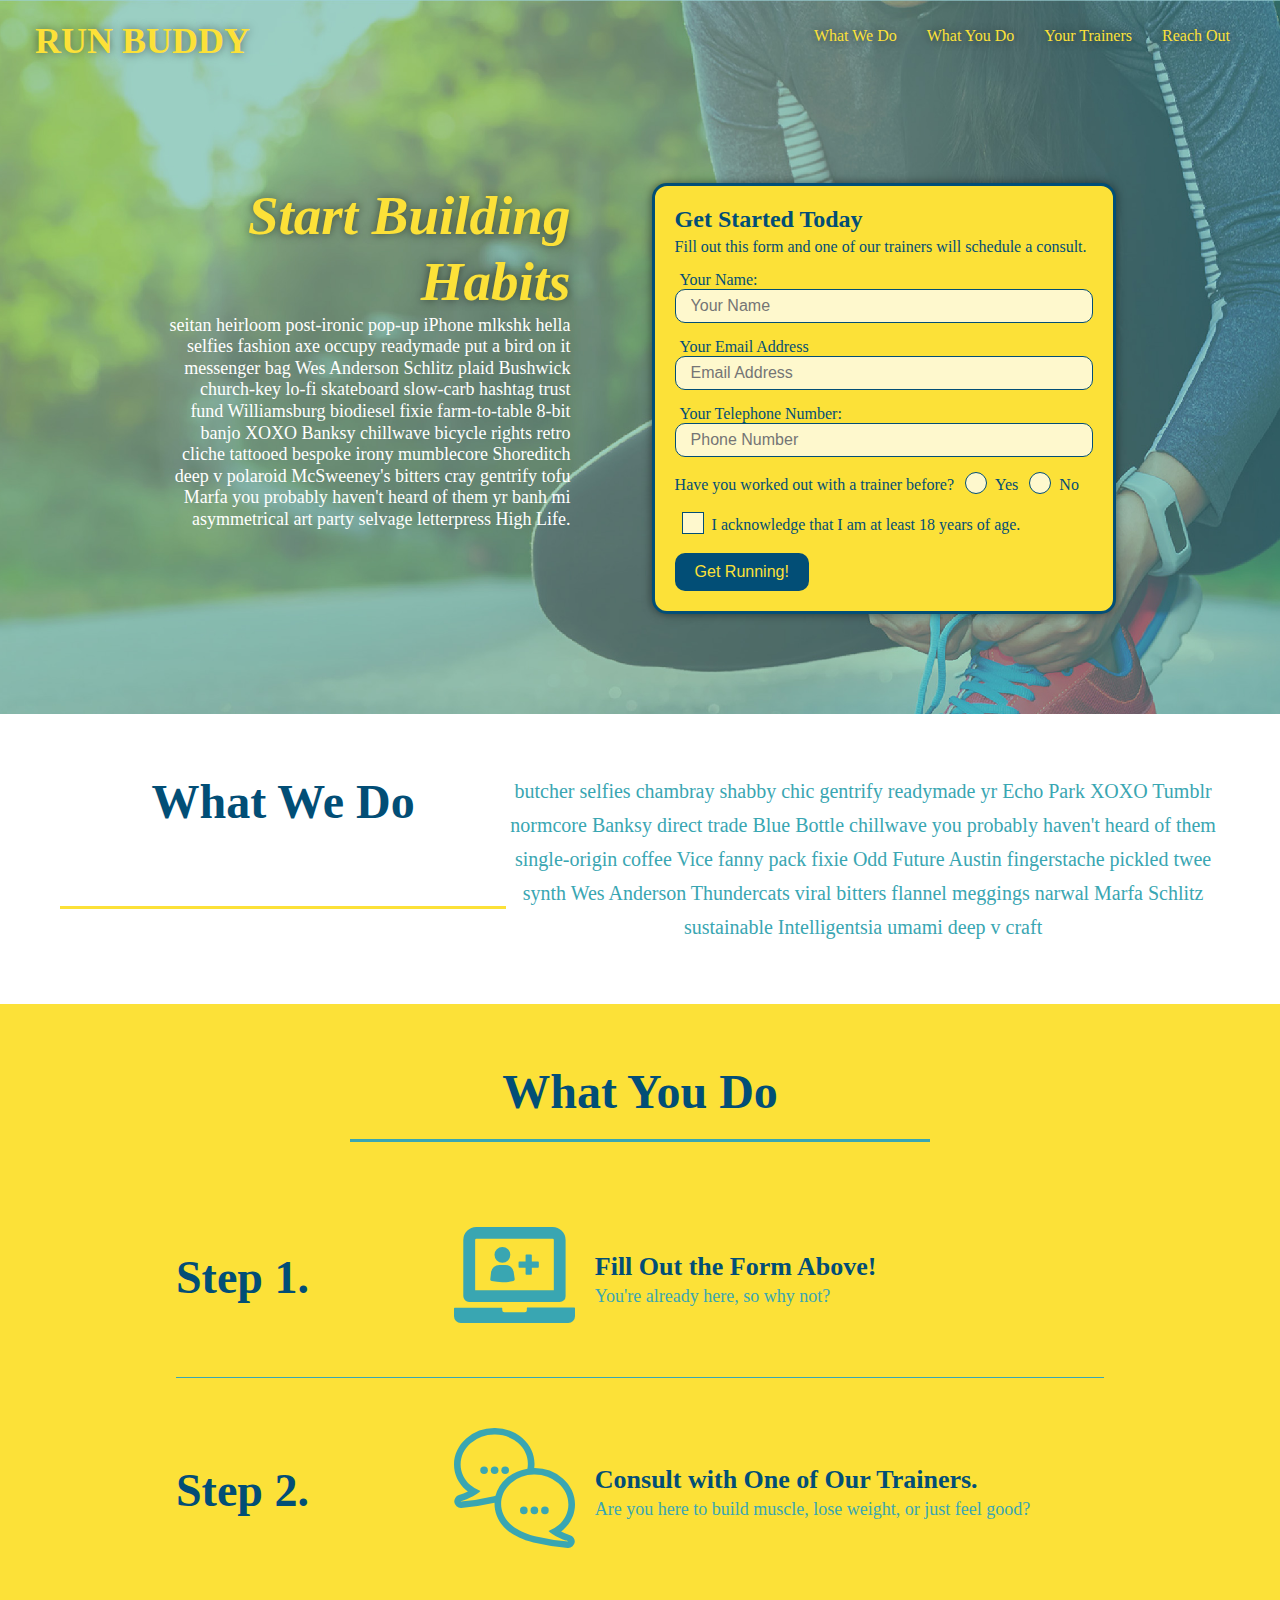
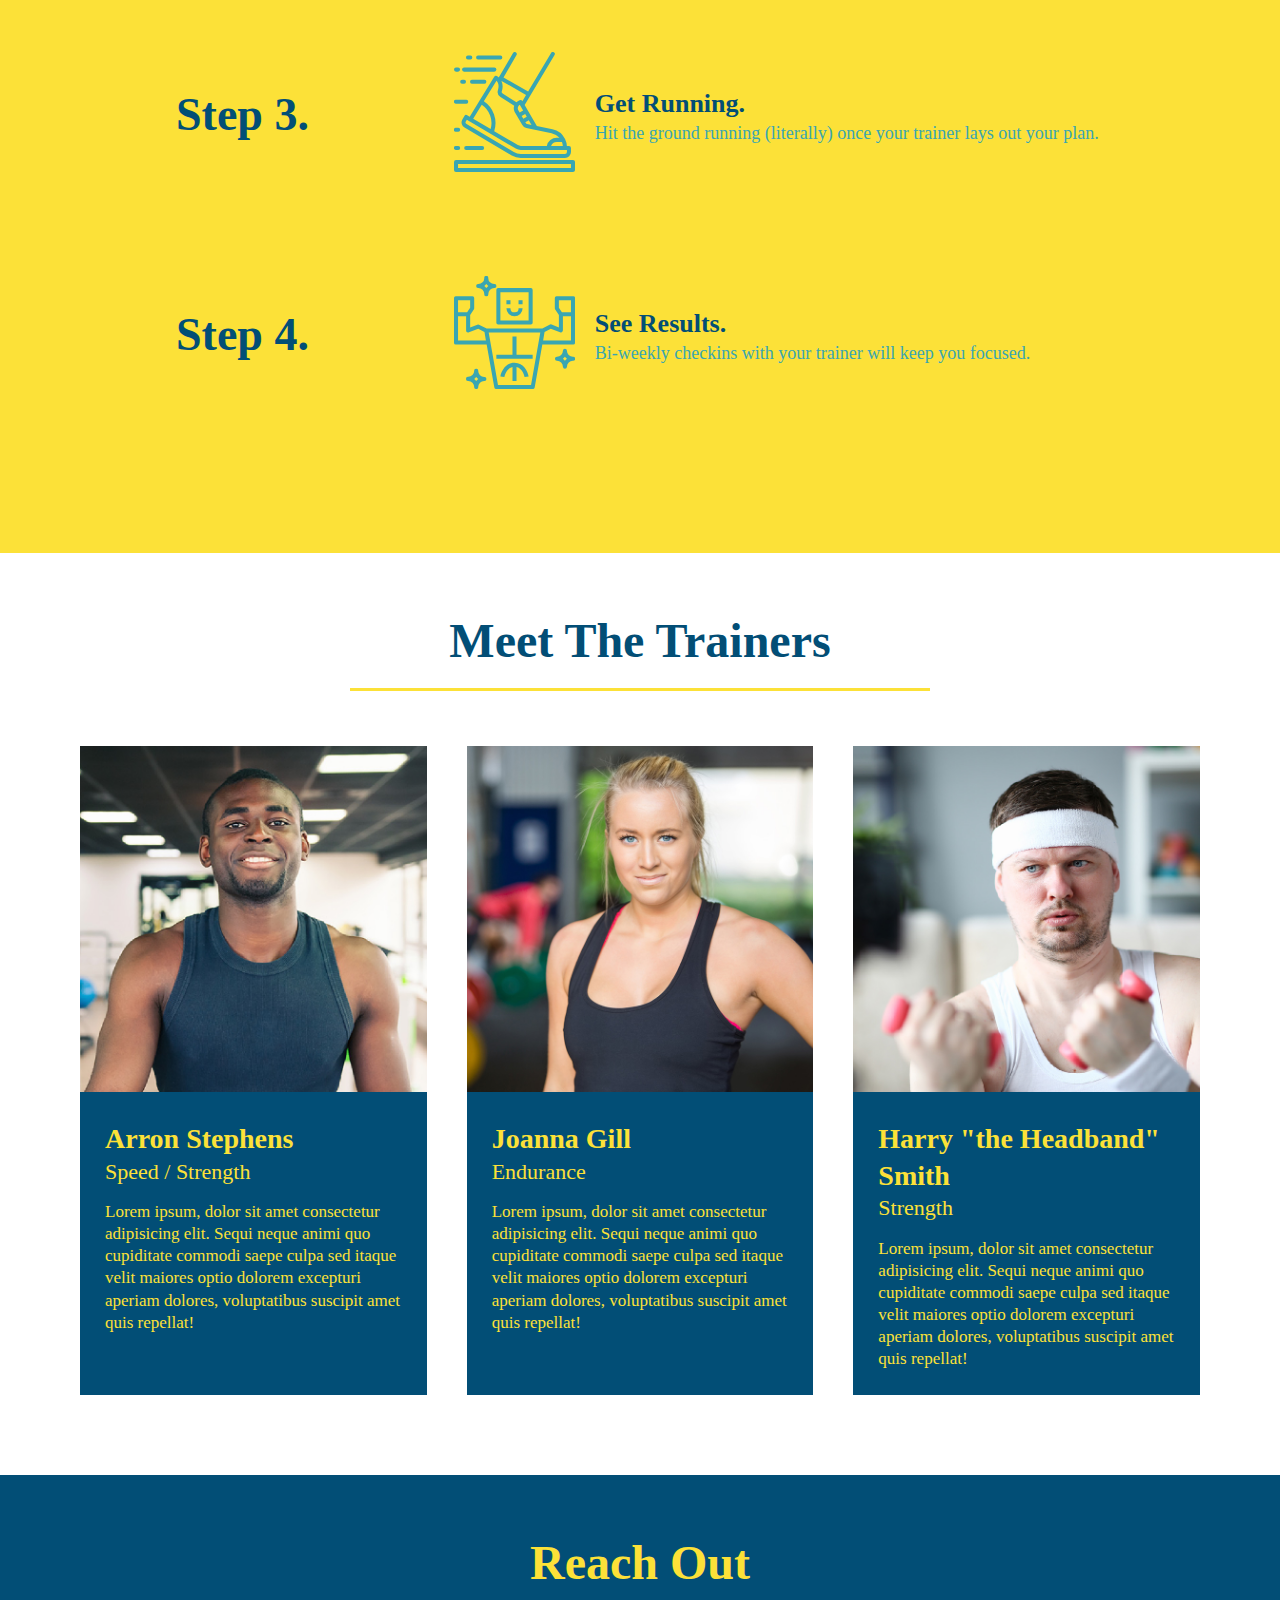
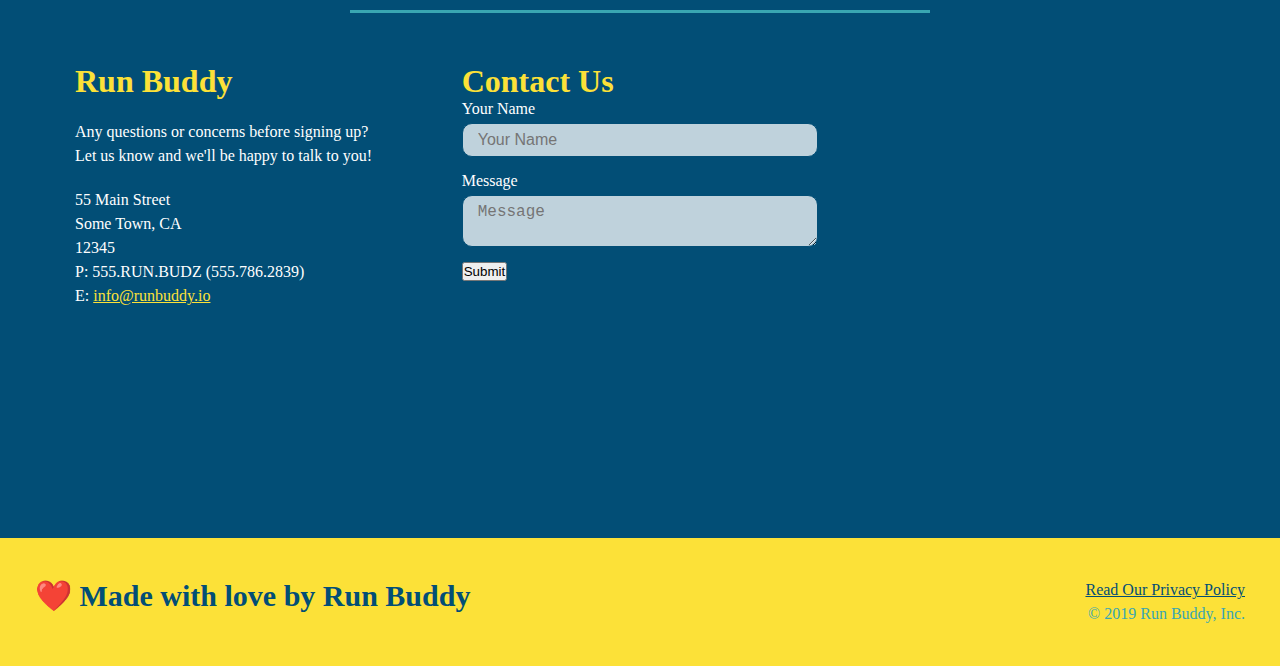
<file: index.html>
<!DOCTYPE html>
<html lang="en">
    <head>
        <link rel="stylesheet" href="style.css" />
        <meta name="viewport" content="width=device-width, initial-scale=1.0" />
        <meta charset="UTF-8" />
        <title>Run Buddy</title>
    </head>
    <body>
        <header>
        <h1>
            <a href="/">RUN BUDDY</a>
        </h1>
        <nav>
            <!-- Unordered list element-->
            <ul>
                <!--List item element-->
                <li>
                    <!-- Anchor element-->
                    <a href="#what-we-do">What We Do</a>
                </li>
                <li>
                    <a href="#what-you-do">What You Do</a>
                </li>
                <li>
                    <a href="#your-trainers">Your Trainers</a>
                </li>
                <li>
                    <a href="#reach-out">Reach Out</a>
                </li>
            </ul>
        </nav>
    </header>
    <!--hero section-->
    <section class="hero">
        <div class="hero-cta">
            <h2>Start Building Habits</h2>
            <p>
                seitan heirloom post-ironic pop-up iPhone mlkshk hella selfies fashion axe occupy readymade put a bird on it messenger bag Wes Anderson Schlitz plaid Bushwick church-key lo-fi skateboard slow-carb hashtag trust fund Williamsburg biodiesel fixie farm-to-table 8-bit banjo XOXO Banksy chillwave bicycle rights retro cliche tattooed bespoke irony mumblecore Shoreditch deep v polaroid McSweeney's bitters cray gentrify tofu Marfa you probably haven't heard of them yr banh mi asymmetrical art party selvage letterpress High Life.
            </p>   
        </div>
        <div class="hero-form">
            <h3>Get Started Today</h3>
            <p>Fill out this form and one of our trainers will schedule a consult.</p>
            <!--Add form element -->
            <form>
                <label for="name">Your Name:</label>
                <input type="text" placeholder="Your Name" name="name" id="name" class="form-input"/>
                <label for="email">Your Email Address</label>
                <input type="email" placeholder="Email Address" name="email" id="email" class="form-input"/>
                <label for="phone">Your Telephone Number:</label>
                <input type="tel" placeholder="Phone Number" name="phone" id="phone" class="form-input"/>
                <p>
                    Have you worked out with a trainer before?
                    <span class="radio-wrapper">
                    <input type="radio" name="trainer-confirm" id="trainer-yes" />
                    <label for="trainer-yes">Yes</label>
                    </span>
                    <span class="radio-wrapper">
                    <input type="radio" name="trainer-confirm" id="trainer-no" />
                    <label for="trainer-no">No</label>
                    </span>
                 </p>
                 <p>
                     <span class="checkbox-wrapper">
                        <input type="checkbox" name="age-confirm" id="checkbox" />
                        <label for="checkbox">
                         I acknowledge that I am at least 18 years of age.
                        </label>
                     </span>
                 </p>
                 <button type="submit">
                     Get Running!
                 </button>
            </form>
        </div>
    </section>
    <!--end hero-->

    <!-- "what we do" section-->
    <section id="what-we-do" class="intro">
        <div class="flex-row">
     <h2 class="section-title primary-border">What We Do</h2>
     <p>
         butcher selfies chambray shabby chic gentrify readymade yr Echo Park XOXO Tumblr normcore Banksy direct trade Blue Bottle chillwave you probably haven't heard of them single-origin coffee Vice fanny pack fixie Odd Future Austin fingerstache pickled twee synth Wes Anderson Thundercats viral bitters flannel meggings narwal Marfa Schlitz sustainable Intelligentsia umami deep v craft
     </p>
     </div>
     </section>

     <!-- "what you do" section-->
     <section id="what-you-do" class="steps">
         <div class="flex-row">
         <h2 class="section-title secondary-border">What You Do</h2>
         </div>
         <div class="step">
             <h3>Step 1.</h3>
             <div class="step-info">
                 <div class="step-img">
                    <img src="./images/step-1.svg" alt="" />
                 </div>
                 <div class="step-text">
              <h4>Fill Out the Form Above!</h4>
             <p>You're already here, so why not?</p>
                 </div>
            </div>
         </div>

         <div>
             <div class="step">
                 <h3>Step 2.</h3>
                 <div class="step-info">
                     <div class="step-img">
                        <img src="./images/step-2.svg" alt="" />
                     </div>
                     <div class="step-text">
                         <h4>Consult with One of Our Trainers.</h4>
                         <p>Are you here to build muscle, lose weight, or just feel good?</p>
                     </div>
                 </div>
             </div>
         </div>
         <div>
             <div class="step">
                 <h3>Step 3.</h3>
                 <div class="step-info">
                     <div class="step-img">
                        <img src="./images/step-3.svg" alt="" /> 
                     </div>
                    <div class="step-text">
                        <h4>Get Running.</h4>
                        <p>Hit the ground running (literally) once your trainer lays out your plan.</p>
                    </div>
                 </div>
             </div>
         </div>

         <div>
             <div class="step">
                 <h3>Step 4.</h3>
                 <div class="step-info">
                     <div class="step-img">
                        <img src="./images/step-4.svg" alt="" />
                     </div>
                     <div class="step-text">
                         <h4>See Results.</h4>
                         <p>Bi-weekly checkins with your trainer will keep you focused.</p>
                     </div>
                 </div>
             </div>
         </div>
     </section>

     <!-- "meet the trainers" section-->
     <section id="your-trainers">
         <div class="flex-row">
         <h2 class="section-title primary-border">
             Meet The Trainers
         </h2>
        </div>
         <!--first trainer bio-->
         <div class="trainers">
         <article class="trainer">
             <img src="images/trainer-1.jpg" alt="Arron Stephens in his workout clothes, ready to pump iron" /> 
             <div class="trainer-bio">
                 <h3 class="trainer-name">Arron Stephens</h3>
                 <h4 class="trainer-role">Speed / Strength</h4>
                 <p>Lorem ipsum, dolor sit amet consectetur adipisicing elit. Sequi neque animi quo cupiditate commodi saepe culpa sed
                    itaque velit maiores optio dolorem excepturi aperiam dolores, voluptatibus suscipit amet quis repellat!
                 </p>
             </div>
         </article>
         <!--second trainer bio-->
         <article class="trainer">
            <img src="images/trainer-2.jpg" alt="Joanna Gill cooling off after a workout" />
             <div class="trainer-bio">
                 <h3 class="trainer-name">Joanna Gill</h3>
                 <h4 class="trainer-role">Endurance</h4>
                 <p>Lorem ipsum, dolor sit amet consectetur adipisicing elit. Sequi neque animi quo cupiditate commodi saepe culpa sed
                    itaque velit maiores optio dolorem excepturi aperiam dolores, voluptatibus suscipit amet quis repellat!
                </p>
             </div>
         </article>

         <!--third trainer bio-->
         <article class="trainer">
             <img src="images/trainer-3.jpg" alt="Harry Smith wearing a headband and lifting comically small weights" />
             <div class="trainer-bio">
                 <h3 class="trainer-name">Harry "the Headband" Smith</h3>
                 <h4 class="trainer-role">Strength</h4>
                 <p>Lorem ipsum, dolor sit amet consectetur adipisicing elit. Sequi neque animi quo cupiditate commodi saepe culpa sed
                    itaque velit maiores optio dolorem excepturi aperiam dolores, voluptatibus suscipit amet quis repellat!
                </p>
             </div>
         </article>
         </div>
     </section>

     <!--"reach out" section-->
     <section id="reach-out" class="contact">
         <div class="flex-row">
         <h2 class="section-title secondary-border">Reach Out</h2>
         </div>

         <div class="contact-info">
            <div>
           <h3>Run Buddy</h3>
           <p>
               Any questions or concerns before signing up?
               <br />
               Let us know and we'll be happy to talk to you!
           </p>
           <address>
               55 Main Street <br/>
               Some Town, CA <br/>
               12345 <br/>
               P: 555.RUN.BUDZ (555.786.2839) <br/>
               E: <a href="mailto:info@runbuddy.io">info@runbuddy.io</a>
           </address>
         </div>
        
         <div class="contact-form">
            <h3>Contact Us</h3>
            <form>
                <label for="contact-name">Your Name</label>
                <input type="text" id="contact-name" placeholder="Your Name" />

                <label for="contact-message">Message</label>
                <textarea id="contact-message" placeholder="Message"></textarea>

                <button type="submit">Submit</button>
            </form>
        </div>

        <iframe src="https://www.google.com/maps/embed?pb=!1m18!1m12!1m3!1d3146.010771190787!2d-120.42504448471891!3d37.953534479727296!2m3!1f0!2f0!3f0!3m2!1i1024!2i768!4f13.1!3m3!1m2!1s0x8090c46e315aaf1b%3A0xb32d2fcd2023b726!2sMain%20St%2C%20Jamestown%2C%20CA%2095327!5e0!3m2!1sen!2sus!4v1619831191532!5m2!1sen!2sus"
        width="400"
        height="400"
        style="border:0;"
       allowfullscreen=""
       loading="lazy">
       </iframe>
       </div>
     </section>

     <!-- footer -->
     <footer>
         <h2>❤️ Made with love by Run Buddy</h2>
         <div>
         <a href="privacy-policy.html">Read Our Privacy Policy</a><br />
         &copy; 2019 Run Buddy, Inc.
         </div>
     </footer>
    </body>
</html>
</file>
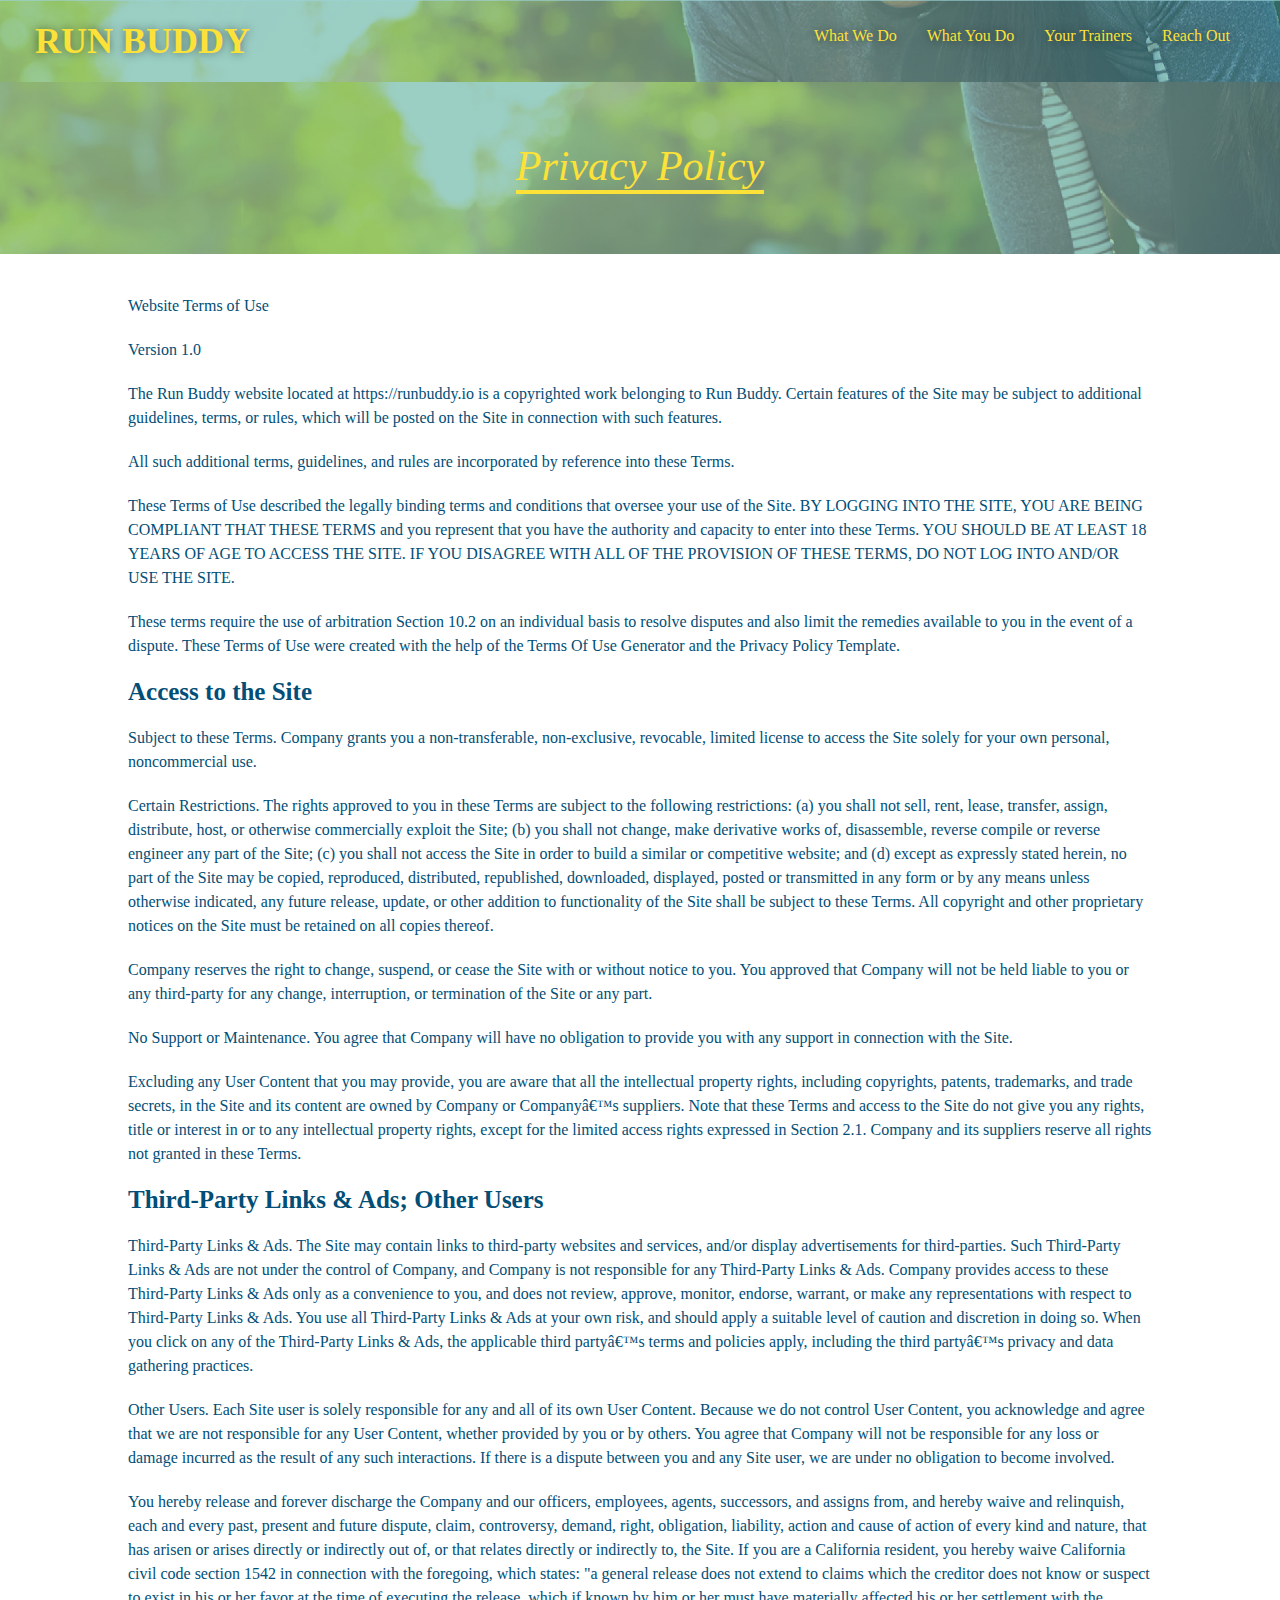
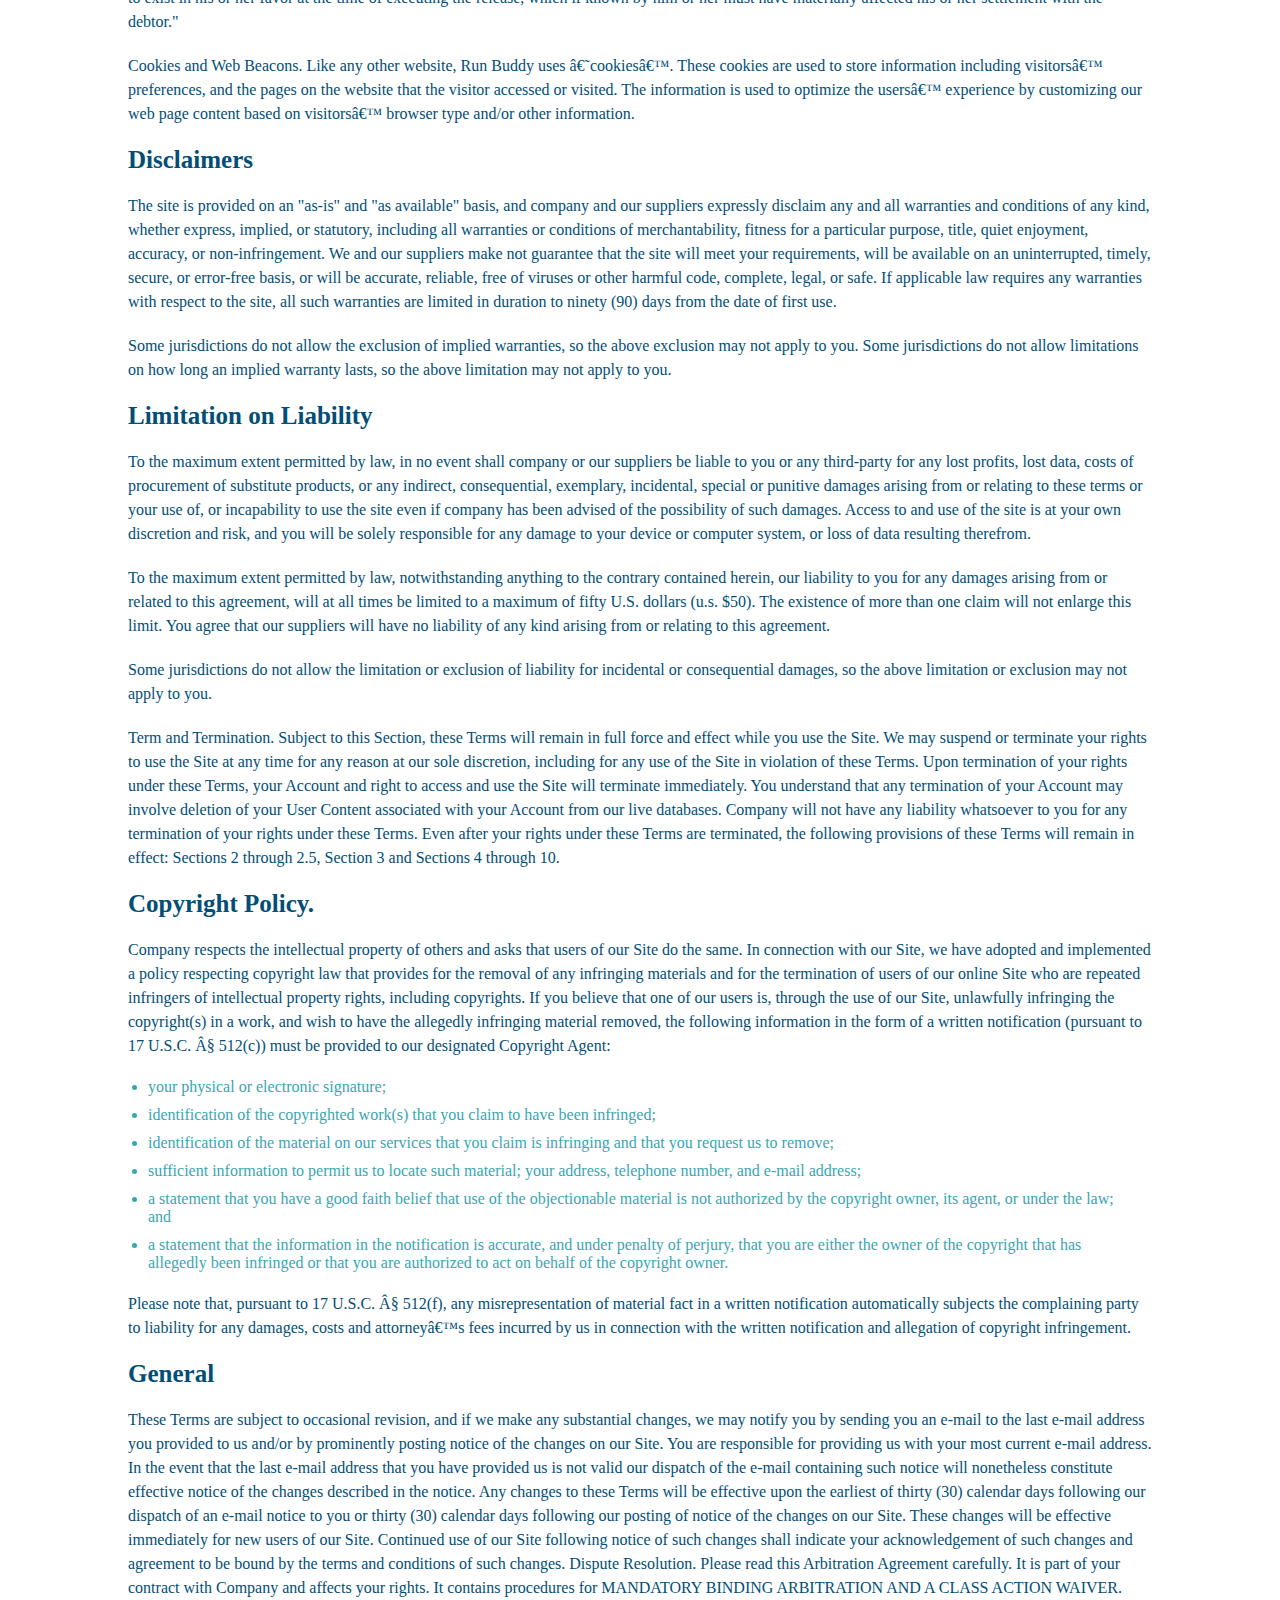
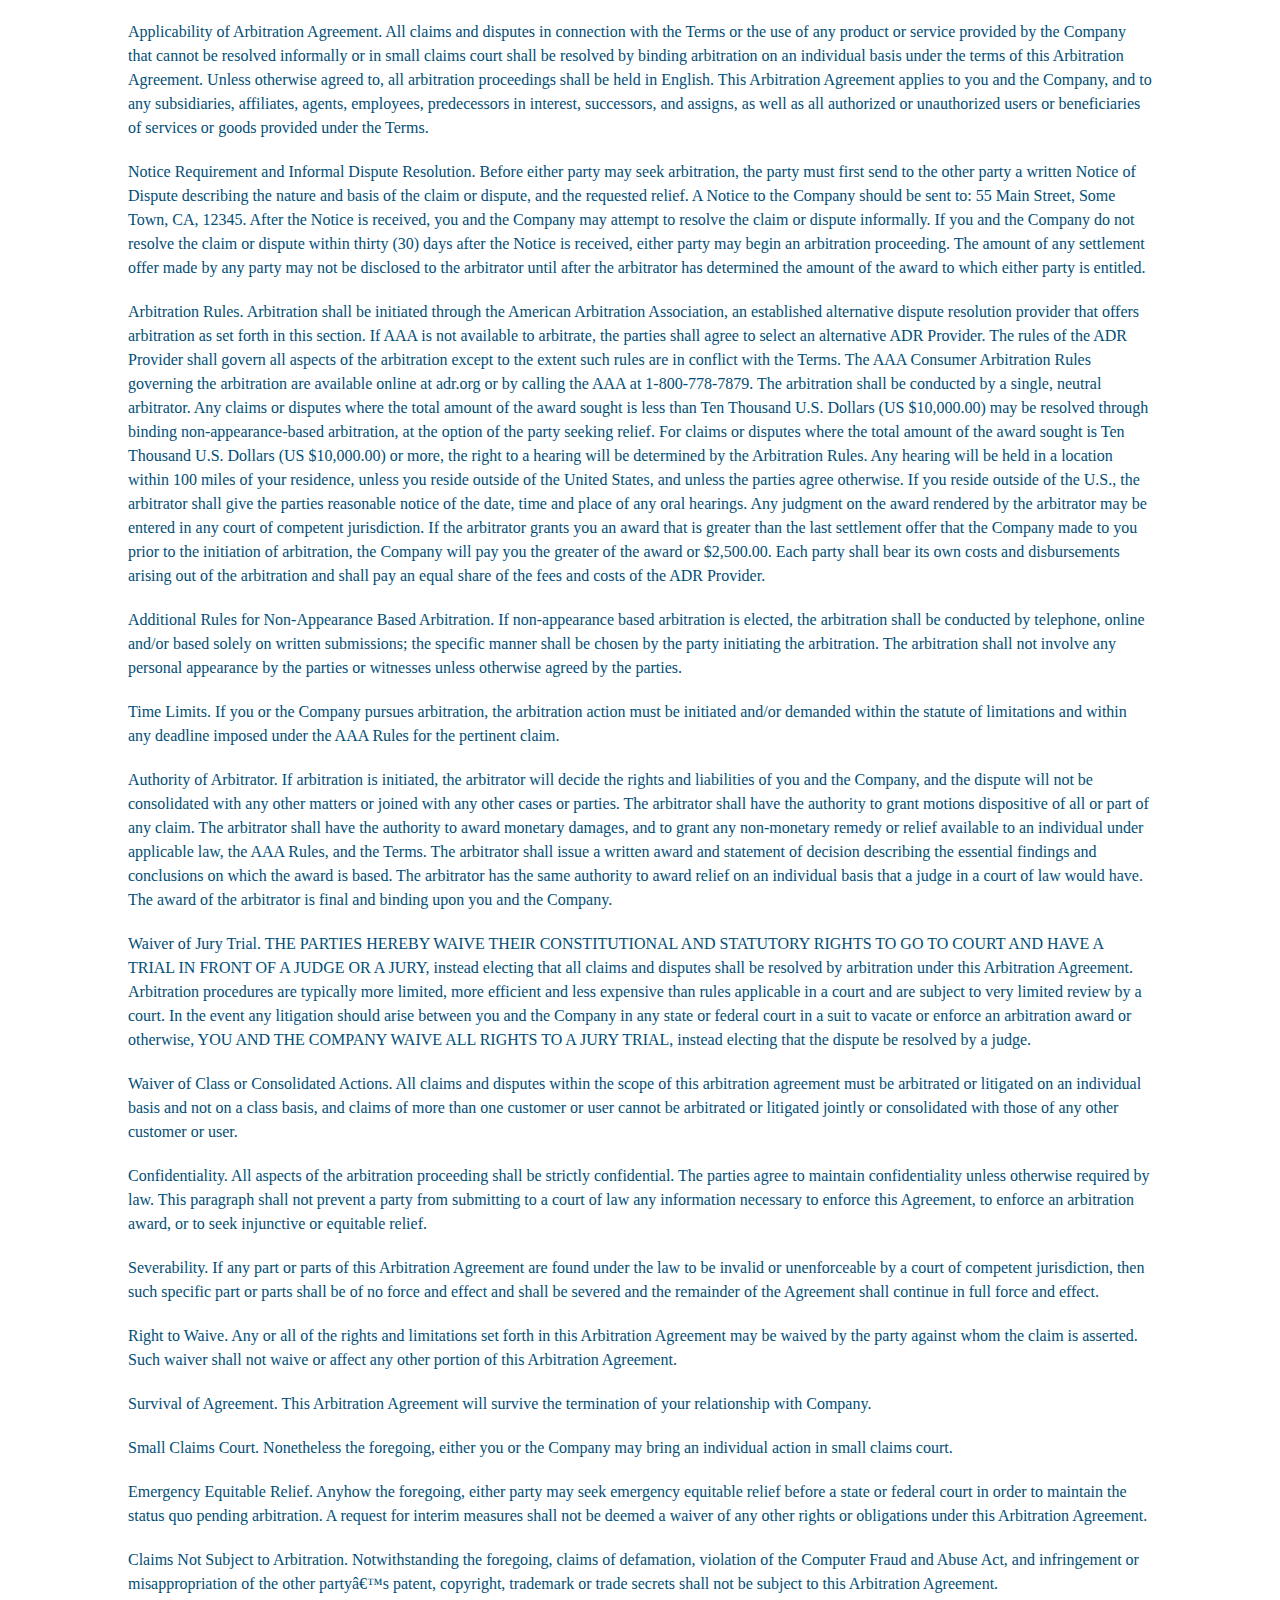
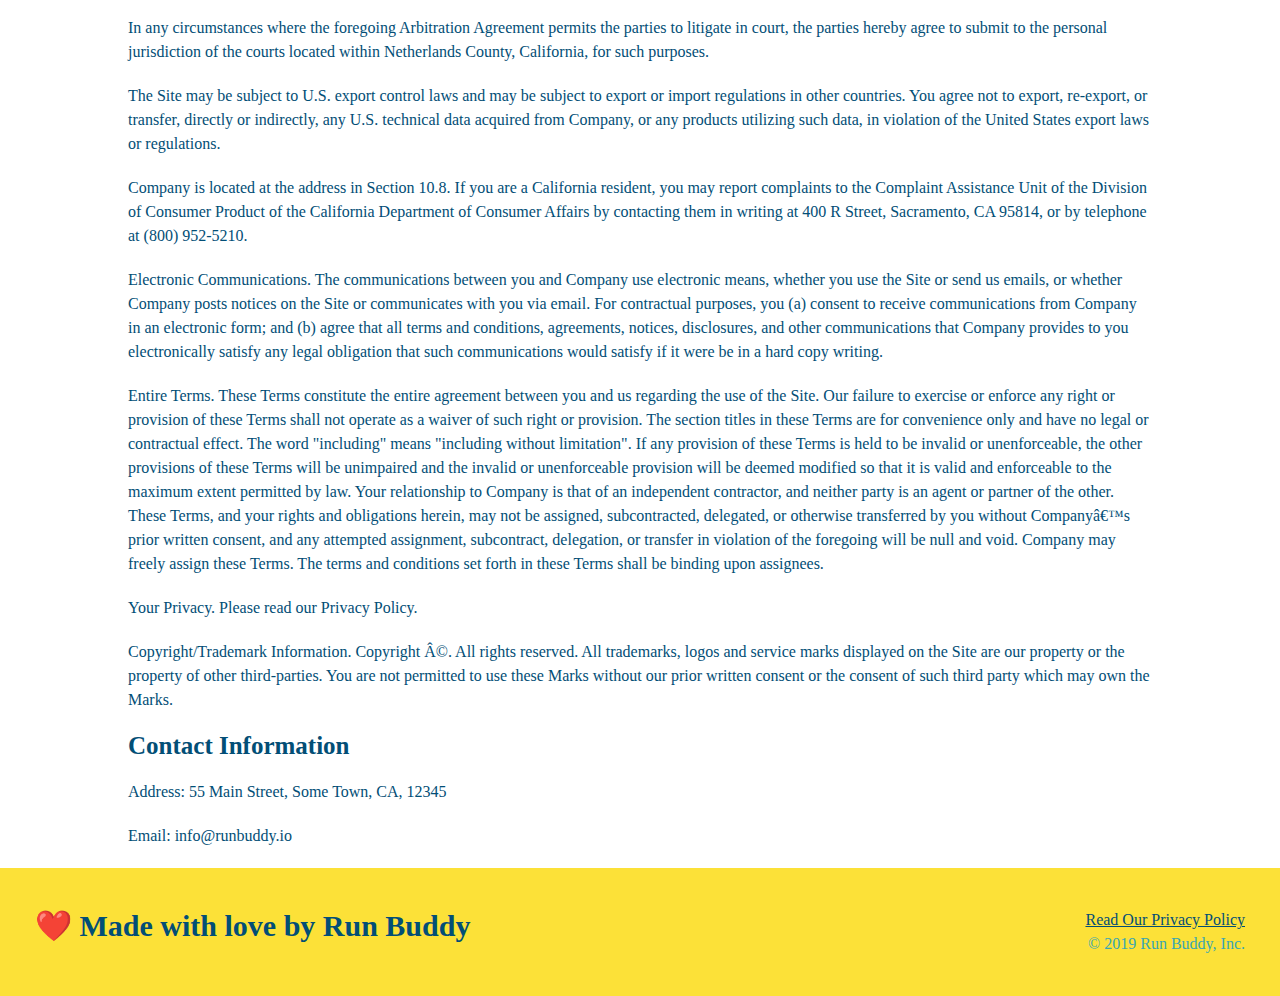
<file: privacy-policy.html>
<!DOCTYPE html>
<html lang="en">
<head>
    <link rel="stylesheet" href="style.css" />
    <link rel="stylesheet" href="./secondary-styles.css">
    <meta name="viewport" content="width=device-width, initial-scale=1.0" />
    <meta charset="UTF-8" />
    <title>Privacy Policy-Run Buddy</title>
</head>
<body>
    <header>
        <h1>
            <a href="/">RUN BUDDY</a>
        </h1>
        <nav>
            <!-- Unordered list element-->
            <ul>
                <!--List item element-->
                <li>
                    <!-- Anchor element-->
                    <a href="index.html#what-we-do">What We Do</a>
                </li>
                <li>
                    <a href="index.html#what-we-do">What You Do</a>
                </li>
                <li>
                    <a href="index.html#your-trainers">Your Trainers</a>
                </li>
                <li>
                    <a href="index.html#reach-out">Reach Out</a>
                </li>
            </ul>
        </nav>
    </header>
    <section class="hero">
        <h2 class="page-title">
            Privacy Policy
        </h2>
    </section>
    <article class="secondary-content">
        <p>
            Website Terms of Use
          </p>
    
          <p>
            Version 1.0
          </p>
    
          <p>
            The Run Buddy website located at https://runbuddy.io is a copyrighted work belonging to Run Buddy. Certain
            features of the Site may be subject to additional guidelines, terms, or rules, which will be posted on the Site
            in connection with such features.
          </p>
    
          <p>
            All such additional terms, guidelines, and rules are incorporated by reference into these Terms.
          </p>
    
          <p>
            These Terms of Use described the legally binding terms and conditions that oversee your use of the Site. BY
            LOGGING INTO THE SITE, YOU ARE BEING COMPLIANT THAT THESE TERMS and you represent that you have the authority
            and capacity to enter into these Terms. YOU SHOULD BE AT LEAST 18 YEARS OF AGE TO ACCESS THE SITE. IF YOU
            DISAGREE WITH ALL OF THE PROVISION OF THESE TERMS, DO NOT LOG INTO AND/OR USE THE SITE.
          </p>
    
          <p>
            These terms require the use of arbitration Section 10.2 on an individual basis to resolve disputes and also
            limit the remedies available to you in the event of a dispute. These Terms of Use were created with the help of
            the Terms Of Use Generator and the Privacy Policy Template.
          </p>
    
          <h3>
            Access to the Site
          </h3>
    
          <p>
            Subject to these Terms. Company grants you a non-transferable, non-exclusive, revocable, limited license to
            access the Site solely for your own personal, noncommercial use.
          </p>
    
          <p>
            Certain Restrictions. The rights approved to you in these Terms are subject to the following restrictions: (a)
            you shall not sell, rent, lease, transfer, assign, distribute, host, or otherwise commercially exploit the Site;
            (b) you shall not change, make derivative works of, disassemble, reverse compile or reverse engineer any part of
            the Site; (c) you shall not access the Site in order to build a similar or competitive website; and (d) except
            as expressly stated herein, no part of the Site may be copied, reproduced, distributed, republished, downloaded,
            displayed, posted or transmitted in any form or by any means unless otherwise indicated, any future release,
            update, or other addition to functionality of the Site shall be subject to these Terms. All copyright and other
            proprietary notices on the Site must be retained on all copies thereof.
          </p>
    
          <p>
            Company reserves the right to change, suspend, or cease the Site with or without notice to you. You approved
            that Company will not be held liable to you or any third-party for any change, interruption, or termination of
            the Site or any part.
          </p>
    
          <p>
            No Support or Maintenance. You agree that Company will have no obligation to provide you with any support in
            connection with the Site.
          </p>
    
          <p>
            Excluding any User Content that you may provide, you are aware that all the intellectual property rights,
            including copyrights, patents, trademarks, and trade secrets, in the Site and its content are owned by Company
            or Companyâ€™s suppliers. Note that these Terms and access to the Site do not give you any rights, title or
            interest in or to any intellectual property rights, except for the limited access rights expressed in Section
            2.1. Company and its suppliers reserve all rights not granted in these Terms.
          </p>
    
          <h3>
            Third-Party Links & Ads; Other Users
          </h3>
    
          <p>
            Third-Party Links & Ads. The Site may contain links to third-party websites and services, and/or display
            advertisements for third-parties. Such Third-Party Links & Ads are not under the control of Company, and Company
            is not responsible for any Third-Party Links & Ads. Company provides access to these Third-Party Links & Ads
            only as a convenience to you, and does not review, approve, monitor, endorse, warrant, or make any
            representations with respect to Third-Party Links & Ads. You use all Third-Party Links & Ads at your own risk,
            and should apply a suitable level of caution and discretion in doing so. When you click on any of the
            Third-Party Links & Ads, the applicable third partyâ€™s terms and policies apply, including the third partyâ€™s
            privacy and data gathering practices.
          </p>
    
          <p>
            Other Users. Each Site user is solely responsible for any and all of its own User Content. Because we do not
            control User Content, you acknowledge and agree that we are not responsible for any User Content, whether
            provided by you or by others. You agree that Company will not be responsible for any loss or damage incurred as
            the result of any such interactions. If there is a dispute between you and any Site user, we are under no
            obligation to become involved.
          </p>
    
          <p>
            You hereby release and forever discharge the Company and our officers, employees, agents, successors, and
            assigns from, and hereby waive and relinquish, each and every past, present and future dispute, claim,
            controversy, demand, right, obligation, liability, action and cause of action of every kind and nature, that has
            arisen or arises directly or indirectly out of, or that relates directly or indirectly to, the Site. If you are
            a California resident, you hereby waive California civil code section 1542 in connection with the foregoing,
            which states: "a general release does not extend to claims which the creditor does not know or suspect to exist
            in his or her favor at the time of executing the release, which if known by him or her must have materially
            affected his or her settlement with the debtor."
          </p>
    
          <p>
            Cookies and Web Beacons. Like any other website, Run Buddy uses â€˜cookiesâ€™. These cookies are used to store
            information including visitorsâ€™ preferences, and the pages on the website that the visitor accessed or visited.
            The information is used to optimize the usersâ€™ experience by customizing our web page content based on visitorsâ€™
            browser type and/or other information.
          </p>
    
          <h3>
            Disclaimers
          </h3>
    
          <p>
            The site is provided on an "as-is" and "as available" basis, and company and our suppliers expressly disclaim
            any and all warranties and conditions of any kind, whether express, implied, or statutory, including all
            warranties or conditions of merchantability, fitness for a particular purpose, title, quiet enjoyment, accuracy,
            or non-infringement. We and our suppliers make not guarantee that the site will meet your requirements, will be
            available on an uninterrupted, timely, secure, or error-free basis, or will be accurate, reliable, free of
            viruses or other harmful code, complete, legal, or safe. If applicable law requires any warranties with respect
            to the site, all such warranties are limited in duration to ninety (90) days from the date of first use.
          </p>
    
          <p>
            Some jurisdictions do not allow the exclusion of implied warranties, so the above exclusion may not apply to
            you. Some jurisdictions do not allow limitations on how long an implied warranty lasts, so the above limitation
            may not apply to you.
          </p>
    
          <h3>
            Limitation on Liability
          </h3>
    
          <p>
            To the maximum extent permitted by law, in no event shall company or our suppliers be liable to you or any
            third-party for any lost profits, lost data, costs of procurement of substitute products, or any indirect,
            consequential, exemplary, incidental, special or punitive damages arising from or relating to these terms or
            your use of, or incapability to use the site even if company has been advised of the possibility of such
            damages. Access to and use of the site is at your own discretion and risk, and you will be solely responsible
            for any damage to your device or computer system, or loss of data resulting therefrom.
          </p>
    
          <p>
            To the maximum extent permitted by law, notwithstanding anything to the contrary contained herein, our liability
            to you for any damages arising from or related to this agreement, will at all times be limited to a maximum of
            fifty U.S. dollars (u.s. $50). The existence of more than one claim will not enlarge this limit. You agree that
            our suppliers will have no liability of any kind arising from or relating to this agreement.
          </p>
    
          <p>
            Some jurisdictions do not allow the limitation or exclusion of liability for incidental or consequential
            damages, so the above limitation or exclusion may not apply to you.
          </p>
    
          <p>
            Term and Termination. Subject to this Section, these Terms will remain in full force and effect while you use
            the Site. We may suspend or terminate your rights to use the Site at any time for any reason at our sole
            discretion, including for any use of the Site in violation of these Terms. Upon termination of your rights under
            these Terms, your Account and right to access and use the Site will terminate immediately. You understand that
            any termination of your Account may involve deletion of your User Content associated with your Account from our
            live databases. Company will not have any liability whatsoever to you for any termination of your rights under
            these Terms. Even after your rights under these Terms are terminated, the following provisions of these Terms
            will remain in effect: Sections 2 through 2.5, Section 3 and Sections 4 through 10.
          </p>
    
          <h3>
            Copyright Policy.
          </h3>
    
          <p>
            Company respects the intellectual property of others and asks that users of our Site do the same. In connection
            with our Site, we have adopted and implemented a policy respecting copyright law that provides for the removal
            of any infringing materials and for the termination of users of our online Site who are repeated infringers of
            intellectual property rights, including copyrights. If you believe that one of our users is, through the use of
            our Site, unlawfully infringing the copyright(s) in a work, and wish to have the allegedly infringing material
            removed, the following information in the form of a written notification (pursuant to 17 U.S.C. Â§ 512(c)) must
            be provided to our designated Copyright Agent:
          </p>
    
          <ul>
            <li>
              your physical or electronic signature;
            </li>
            <li>
              identification of the copyrighted work(s) that you claim to have been infringed;
            </li>
            <li>
              identification of the material on our services that you claim is infringing and that you request us to remove;
            </li>
            <li>
              sufficient information to permit us to locate such material; your address, telephone number, and e-mail
              address;
            </li>
            <li>
              a statement that you have a good faith belief that use of the objectionable material is not authorized by the
              copyright owner, its agent, or under the law; and
            </li>
            <li>
              a statement that the information in the notification is accurate, and under penalty of perjury, that you are
              either the owner of the copyright that has allegedly been infringed or that you are authorized to act on
              behalf of the copyright owner.
            </li>
          </ul>
    
          <p>
            Please note that, pursuant to 17 U.S.C. Â§ 512(f), any misrepresentation of material fact in a written
            notification automatically subjects the complaining party to liability for any damages, costs and attorneyâ€™s
            fees incurred by us in connection with the written notification and allegation of copyright infringement.
          </p>
    
          <h3>
            General
          </h3>
    
          <p>
            These Terms are subject to occasional revision, and if we make any substantial changes, we may notify you by
            sending you an e-mail to the last e-mail address you provided to us and/or by prominently posting notice of the
            changes on our Site. You are responsible for providing us with your most current e-mail address. In the event
            that the last e-mail address that you have provided us is not valid our dispatch of the e-mail containing such
            notice will nonetheless constitute effective notice of the changes described in the notice. Any changes to these
            Terms will be effective upon the earliest of thirty (30) calendar days following our dispatch of an e-mail
            notice to you or thirty (30) calendar days following our posting of notice of the changes on our Site. These
            changes will be effective immediately for new users of our Site. Continued use of our Site following notice of
            such changes shall indicate your acknowledgement of such changes and agreement to be bound by the terms and
            conditions of such changes. Dispute Resolution. Please read this Arbitration Agreement carefully. It is part of
            your contract with Company and affects your rights. It contains procedures for MANDATORY BINDING ARBITRATION AND
            A CLASS ACTION WAIVER.
          </p>
    
          <p>
            Applicability of Arbitration Agreement. All claims and disputes in connection with the Terms or the use of any
            product or service provided by the Company that cannot be resolved informally or in small claims court shall be
            resolved by binding arbitration on an individual basis under the terms of this Arbitration Agreement. Unless
            otherwise agreed to, all arbitration proceedings shall be held in English. This Arbitration Agreement applies to
            you and the Company, and to any subsidiaries, affiliates, agents, employees, predecessors in interest,
            successors, and assigns, as well as all authorized or unauthorized users or beneficiaries of services or goods
            provided under the Terms.
          </p>
    
          <p>
            Notice Requirement and Informal Dispute Resolution. Before either party may seek arbitration, the party must
            first send to the other party a written Notice of Dispute describing the nature and basis of the claim or
            dispute, and the requested relief. A Notice to the Company should be sent to: 55 Main Street, Some Town, CA,
            12345. After the Notice is received, you and the Company may attempt to resolve the claim or dispute informally.
            If you and the Company do not resolve the claim or dispute within thirty (30) days after the Notice is received,
            either party may begin an arbitration proceeding. The amount of any settlement offer made by any party may not
            be disclosed to the arbitrator until after the arbitrator has determined the amount of the award to which either
            party is entitled.
          </p>
    
          <p>
            Arbitration Rules. Arbitration shall be initiated through the American Arbitration Association, an established
            alternative dispute resolution provider that offers arbitration as set forth in this section. If AAA is not
            available to arbitrate, the parties shall agree to select an alternative ADR Provider. The rules of the ADR
            Provider shall govern all aspects of the arbitration except to the extent such rules are in conflict with the
            Terms. The AAA Consumer Arbitration Rules governing the arbitration are available online at adr.org or by
            calling the AAA at 1-800-778-7879. The arbitration shall be conducted by a single, neutral arbitrator. Any
            claims or disputes where the total amount of the award sought is less than Ten Thousand U.S. Dollars (US
            $10,000.00) may be resolved through binding non-appearance-based arbitration, at the option of the party seeking
            relief. For claims or disputes where the total amount of the award sought is Ten Thousand U.S. Dollars (US
            $10,000.00) or more, the right to a hearing will be determined by the Arbitration Rules. Any hearing will be
            held in a location within 100 miles of your residence, unless you reside outside of the United States, and
            unless the parties agree otherwise. If you reside outside of the U.S., the arbitrator shall give the parties
            reasonable notice of the date, time and place of any oral hearings. Any judgment on the award rendered by the
            arbitrator may be entered in any court of competent jurisdiction. If the arbitrator grants you an award that is
            greater than the last settlement offer that the Company made to you prior to the initiation of arbitration, the
            Company will pay you the greater of the award or $2,500.00. Each party shall bear its own costs and
            disbursements arising out of the arbitration and shall pay an equal share of the fees and costs of the ADR
            Provider.
          </p>
    
          <p>
            Additional Rules for Non-Appearance Based Arbitration. If non-appearance based arbitration is elected, the
            arbitration shall be conducted by telephone, online and/or based solely on written submissions; the specific
            manner shall be chosen by the party initiating the arbitration. The arbitration shall not involve any personal
            appearance by the parties or witnesses unless otherwise agreed by the parties.
          </p>
    
          <p>
            Time Limits. If you or the Company pursues arbitration, the arbitration action must be initiated and/or demanded
            within the statute of limitations and within any deadline imposed under the AAA Rules for the pertinent claim.
          </p>
    
          <p>
            Authority of Arbitrator. If arbitration is initiated, the arbitrator will decide the rights and liabilities of
            you and the Company, and the dispute will not be consolidated with any other matters or joined with any other
            cases or parties. The arbitrator shall have the authority to grant motions dispositive of all or part of any
            claim. The arbitrator shall have the authority to award monetary damages, and to grant any non-monetary remedy
            or relief available to an individual under applicable law, the AAA Rules, and the Terms. The arbitrator shall
            issue a written award and statement of decision describing the essential findings and conclusions on which the
            award is based. The arbitrator has the same authority to award relief on an individual basis that a judge in a
            court of law would have. The award of the arbitrator is final and binding upon you and the Company.
          </p>
    
          <p>
            Waiver of Jury Trial. THE PARTIES HEREBY WAIVE THEIR CONSTITUTIONAL AND STATUTORY RIGHTS TO GO TO COURT AND HAVE
            A TRIAL IN FRONT OF A JUDGE OR A JURY, instead electing that all claims and disputes shall be resolved by
            arbitration under this Arbitration Agreement. Arbitration procedures are typically more limited, more efficient
            and less expensive than rules applicable in a court and are subject to very limited review by a court. In the
            event any litigation should arise between you and the Company in any state or federal court in a suit to vacate
            or enforce an arbitration award or otherwise, YOU AND THE COMPANY WAIVE ALL RIGHTS TO A JURY TRIAL, instead
            electing that the dispute be resolved by a judge.
          </p>
    
          <p>
            Waiver of Class or Consolidated Actions. All claims and disputes within the scope of this arbitration agreement
            must be arbitrated or litigated on an individual basis and not on a class basis, and claims of more than one
            customer or user cannot be arbitrated or litigated jointly or consolidated with those of any other customer or
            user.
          </p>
    
          <p>
            Confidentiality. All aspects of the arbitration proceeding shall be strictly confidential. The parties agree to
            maintain confidentiality unless otherwise required by law. This paragraph shall not prevent a party from
            submitting to a court of law any information necessary to enforce this Agreement, to enforce an arbitration
            award, or to seek injunctive or equitable relief.
          </p>
    
          <p>
            Severability. If any part or parts of this Arbitration Agreement are found under the law to be invalid or
            unenforceable by a court of competent jurisdiction, then such specific part or parts shall be of no force and
            effect and shall be severed and the remainder of the Agreement shall continue in full force and effect.
          </p>
    
          <p>
            Right to Waive. Any or all of the rights and limitations set forth in this Arbitration Agreement may be waived
            by the party against whom the claim is asserted. Such waiver shall not waive or affect any other portion of this
            Arbitration Agreement.
          </p>
    
          <p>
            Survival of Agreement. This Arbitration Agreement will survive the termination of your relationship with
            Company.
          </p>
    
          <p>
            Small Claims Court. Nonetheless the foregoing, either you or the Company may bring an individual action in small
            claims court.
          </p>
    
          <p>
            Emergency Equitable Relief. Anyhow the foregoing, either party may seek emergency equitable relief before a
            state or federal court in order to maintain the status quo pending arbitration. A request for interim measures
            shall not be deemed a waiver of any other rights or obligations under this Arbitration Agreement.
          </p>
    
          <p>
            Claims Not Subject to Arbitration. Notwithstanding the foregoing, claims of defamation, violation of the
            Computer Fraud and Abuse Act, and infringement or misappropriation of the other partyâ€™s patent, copyright,
            trademark or trade secrets shall not be subject to this Arbitration Agreement.
          </p>
    
          <p>
            In any circumstances where the foregoing Arbitration Agreement permits the parties to litigate in court, the
            parties hereby agree to submit to the personal jurisdiction of the courts located within Netherlands County,
            California, for such purposes.
          </p>
    
          <p>
            The Site may be subject to U.S. export control laws and may be subject to export or import regulations in other
            countries. You agree not to export, re-export, or transfer, directly or indirectly, any U.S. technical data
            acquired from Company, or any products utilizing such data, in violation of the United States export laws or
            regulations.
          </p>
    
          <p>
            Company is located at the address in Section 10.8. If you are a California resident, you may report complaints
            to the Complaint Assistance Unit of the Division of Consumer Product of the California Department of Consumer
            Affairs by contacting them in writing at 400 R Street, Sacramento, CA 95814, or by telephone at (800) 952-5210.
          </p>
    
          <p>
            Electronic Communications. The communications between you and Company use electronic means, whether you use the
            Site or send us emails, or whether Company posts notices on the Site or communicates with you via email. For
            contractual purposes, you (a) consent to receive communications from Company in an electronic form; and (b)
            agree that all terms and conditions, agreements, notices, disclosures, and other communications that Company
            provides to you electronically satisfy any legal obligation that such communications would satisfy if it were be
            in a hard copy writing.
          </p>
    
          <p>
            Entire Terms. These Terms constitute the entire agreement between you and us regarding the use of the Site. Our
            failure to exercise or enforce any right or provision of these Terms shall not operate as a waiver of such right
            or provision. The section titles in these Terms are for convenience only and have no legal or contractual
            effect. The word "including" means "including without limitation". If any provision of these Terms is held to be
            invalid or unenforceable, the other provisions of these Terms will be unimpaired and the invalid or
            unenforceable provision will be deemed modified so that it is valid and enforceable to the maximum extent
            permitted by law. Your relationship to Company is that of an independent contractor, and neither party is an
            agent or partner of the other. These Terms, and your rights and obligations herein, may not be assigned,
            subcontracted, delegated, or otherwise transferred by you without Companyâ€™s prior written consent, and any
            attempted assignment, subcontract, delegation, or transfer in violation of the foregoing will be null and void.
            Company may freely assign these Terms. The terms and conditions set forth in these Terms shall be binding upon
            assignees.
          </p>
    
          <p>
            Your Privacy. Please read our Privacy Policy.
          </p>
    
          <p>
            Copyright/Trademark Information. Copyright Â©. All rights reserved. All trademarks, logos and service marks
            displayed on the Site are our property or the property of other third-parties. You are not permitted to use
            these Marks without our prior written consent or the consent of such third party which may own the Marks.
          </p>
    
          <h3>
            Contact Information
          </h3>
    
          <p>
            Address: 55 Main Street, Some Town, CA, 12345
          </p>
    
          <p>
            Email: info@runbuddy.io
          </p>
    </article>

    <footer>
        <h2>❤️ Made with love by Run Buddy</h2>
        <div>
        <a href="#">Read Our Privacy Policy</a><br />
        &copy; 2019 Run Buddy, Inc.
        </div>
    </footer>
</body>
</html>
</file>
<file: style.css>
:root {
    --primary-color: #fce138;
    --secondary-color: #024e76;
    --tertiary-color: #39a6b2;
}

* {
    margin: 0;
    padding: 0;
    box-sizing: border-box;
}

body {
    color: var(--tertiary-color);
    font--family: Helvetica, Arial, sans-sarif;
}
/* apply styles to <header> */
header {
    background-image: url("./images/hero-bg.jpg");
    background-size: cover;
    background-position: center;
    background-attachment: fixed;
    background-position: 80%;
    padding: 20px 35px;
    background-color: var(--tertiary-color);
    display: flex;
    justify-content: space-between;
    flex-wrap: wrap;
    position: sticky;
    position: -webkit-sticky;
    top: 0;
    z-index: 9999;
}
header h1 {
    font-weight: bold;
    margin: 0;
    font-size: 36px;
    color: var(--primary-color);
    text-shadow: 0 0 10px rgba(0, 0, 0, 0.5);
}

header a {
    text-decoration: none;
    color: var(--primary-color);

}

header nav {
    margin: 7px 0;
}

header nav ul {
    display: flex;
    flex-wrap: wrap;
    justify-content: space-between;
    align-items: center;
    list-style: none;
}

header nav ul li a {
    padding: 10px 15px;
    font-weight: lighter;
    font: 1.55vw;
    text-shadow: 0 0 10px rgba(0, 0, 0, 0.5);
}

header nav ul li a:hover {
    padding: 10px 15px;
    font-weight: lighter;
    font: 1.55vw;
    text-shadow: 0 0 10px rgba(0, 0, 0, 0.5);
}

footer {
    background: var(--primary-color);
    padding: 40px 35px;
    display: flex;
    justify-content: space-between;
    flex-wrap: wrap;
    width: 100%;
}

footer h2 {
    color: var(--secondary-color);
    font-size: 30px;
    margin: 0;
}

footer div {
    line-height: 1.5;
    text-align: right;
}

footer a {
    color: var(--secondary-color);
}

section {
    padding: 60px;
}


/* Hero Style Start */
.hero {
    background-image: url("./images/hero-bg.jpg");
    background-size: cover;
    background-position: center;
    background-attachment: fixed;
    background-position: 80%;
    display: flex;
    justify-content: center;
    flex-wrap: wrap;
    align-items: flex-start;
}

.hero-cta {
    width: 35%;
    text-align: right;
    margin: 3.5%;
    color: #fff;
    font-size: 18px;
    line-height: 1.2;
}

.hero-cta h2 {
    font-style: italic;
    font-size: 55px;
    color: var(--primary-color);
    text-shadow: 0 0 10px rgba(0, 0, 0, 0.5);
}

.hero-form {
    border: 3px solid var(--secondary-color);
    background-color: rgb(252, 225, 56);
    padding: 20px;
    color: var(--secondary-color);
    width: 40%;
    margin: 3.5%;
    box-shadow: 0 0 10px rgba(0, 0, 0, 0.5);
    border-radius: 15px;
}

.hero-form h3 {
    font-size: 24px;
    margin: 0;
}

.hero-form p {
    margin: 5px 0 15px 0;
}

.form-input {
    background-color: rgba(255, 255, 255, 0.75);
    border: 1px solid var(--secondary-color);
    display: block;
    padding: 7px 15px;
    font-size: 16px;
    color: var(--secondary-color);
    width: 100%;
    margin-bottom: 15px;
    border-radius: 10px;
}

.form-input:focus {
    background-color: rgba(255, 255, 255, 1);
    outline: none;
}

.hero-form label {
    margin: 0 5px;
}

.hero-form button {
     color: var(--primary-color);
     background-color: var(--secondary-color);
     border: none;
     padding: 10px 20px;
     font-size: 16px;
     border-radius: 10px;
}

.hero-form button:hover {
  background-color: var(--tertiary-color);
}

.checkbox-wrapper input, .radio-wrapper input {
    opacity: 0;
}

.checkbox-wrapper label, .radio-wrapper label {
    position: relative;
    left: 10px;
    margin: 10px;
    line-height: 1.6;
}

.checkbox-wrapper label::before, .radio-wrapper label::before {
    content: "";
    height: 20px;
    width: 20px;
    background: rgba(255, 255, 255, 0.75);
    border: 1px solid var(--secondary-color);
    position: absolute;
    top: -4px;
    left: -30px;
}

.radio-wrapper label::before {
    border-radius: 50%;
}

.radio-wrapper label::after {
    content: "";
    width: 20px;
    height: 20px;
    border-radius: 50%;
    background: var(--secondary-color);
    position: absolute;
    left: -29px;
    top: -3px;
    background-image: radial-gradient(circle, #39a6b2, #024e76);
}

.checkbox-wrapper label::after {
    content: "";
    height: 6px;
    width: 14px;
    border-left: 2px solid var(--secondary-color);
    border-bottom: 2px solid var(--secondary-color);
    position: absolute;
    left: -26px;
    top: 1px;
    transform: rotate(-58deg);
}

.checkbox-wrapper input + label::after, .radio-wrapper input + label::after {
    content: none;
}

.checkbox-wrapper input:checked + label::after, .radio-wrapper input:checked + label::after {
    content: "";
}
/* HERO STYLES END */

.section-title {
    font-size: 48px;
    border-bottom: 3px solid;
    color: var(--secondary-color);
    padding-bottom: 20px;
    text-align: center;
    margin: 0 auto 35px auto;
    width: 50%;
}

.primary-border {
    border-color: var(--primary-color);
}

.secondary-border {
    border-color: var(--tertiary-color);
}

.intro p {
    line-height: 1.7;
    color: var(--tertiary-color);
    width: 80%;
    font-size: 20px;
    margin: 0 auto;
    text-align: center;
}

.steps {
    background: var(--primary-color);
}

.step {
    margin: 50px auto;
    border-bottom: 1px solid var(--tertiary-color);
    padding-bottom: 50px;
    width: 80%;
    display: flex;
    flex-wrap: wrap;
    align-items: center;
    justify-content: space-between;
}

.step:last-child {
    border-bottom: none
}

.step h3 {

    color: var(--secondary-color);
    font-size: 46px;
    flex: 1 30%;
}

.step-info {
    flex: 2 70%;
    display: flex;
    flex-wrap: wrap;
    align-items: center;
}

.step-text {

    flex: 12;
}

.step-img {
    flex: 1 12%;
    margin-right: 20px;
}

.step-img img {
     max-width: 100%;
}

.step-text p {
    color: var(--tertiary-color);
    font-size: 18px;
}

.step-text h4 {
    font-size: 26px;
    line-height: 1.5;
    color: var(--secondary-color);
}

.trainers {
    width: 100%;
    margin: 0 auto;
    display: flex;
    flex-wrap: wrap;
    justify-content: space-around;
}

.trainer {
    margin: 20px;
    background: var(--secondary-color);
    color: var(--primary-color);
    flex: 1;
}

.trainer img {
    width: 100%;
}

.trainer-bio {
    padding: 25px;
    line-height: 1.3;
}

.trainer-bio h3 {
    font-size: 28px;
}

.trainer-bio h4 {
    font-weight: lighter;
    font-size: 22px;
    margin-bottom: 15px;
}

.trainer-bio p {
    font-size: 17px;
}

/* REACH OUT STYLES START */
.contact {
    background: var(--secondary-color);
}

.contact h2 {
    color: var(--primary-color);
}

.contact-info {
    display: flex;
    justify-content: space-between;
    flex-wrap: wrap;
}

.contact-info > * {
    flex: 1;
    margin: 15px;
}

.contact-info iframe {
    height: 400px;
}

.contact-info div {
    color: white;
}

.contact-info h3 {
    color: var(--primary-color);
    font-size: 32px;
}

.contact-info p, .contact-info address {
    margin: 20px 0;
    line-height: 1.5;
    font-size: 16px;
    font-style: normal;
}

.contact-info a {
    color: var(--primary-color);
}

.contact-form input, .contact-form textarea {
    border: 1px solid var(--secondary-color);
    display: block;
    padding: 7px 15px;
    font-size: 16px;
    color: var(--secondary-color);
    width: 100%;
    margin-bottom: 15px;
    margin-top: 5px;
    border-radius: 10px;
    background-color: rgba(255, 255, 255, 0.75);
}

.contact-form input:focus, .contact-form textarea:focus {
background-color: rgba(255, 255, 255, 1);
outline: none;
}

.contact-form button:hover {
        background: var(--primary-color);
        color: var(--secondary-color);
}

    
.text-left {
    text-align: left;
}

.text-right {
    text-align: right;
}

.flex-row {
    display: flex;
}

/* REACH OUT STYLES End*/

/* MEDIA QUERY FOR SMALLER DESKTOP SCREENS AND SMALLER*/
@media screen and (max-width: 980px) {
  header {
      padding-bottom: 0;
      justify-content: center;
      position: relative;
  }

  header h1 {
      width: 100%;
      text-align: center;
  }

  header nav ul {
      margin-top: 20px;
      width: 100%;
      justify-content: center;
  }

  header nav ul li a {
      font-size: 20px;
  }

  footer h2, footer div {
      text-align: center;
      width: 100%;
  }

  .hero-cta, .hero-form {
      width: 100%;
  }

  .hero-cta {
      text-align: center;
  }

  .section-title {
      width: 80%;
  }

  .trainer {
      flex: 0 70%;
  }

  .contact-info iframe {
      flex: 1 100%;
  }
}

/*MEDIA QUERY FOR TABLETS AND SMALLER*/
@media screen and (max-width: 768px) {

    section {
        padding: 30px 15px;
    }

    .step h3 {
        flex: 1 100%;
        text-align: center;
    }

    .step-info {
        flex: 2 100%;
        text-align: center;
        justify-content: center;
    }

    .step-img {
        flex: 0 32%;
        margin-right: 0;
        margin-top: 15px;
        margin-bottom: 15px;
    }

    .step-text {
        flex: 100%;
    }
}

/*MEDIA QUERY FOR MOBILE PHONES AND SMALLER*/
@media screen and (max-width: 575px) {
  
    .hero-form {
        width: 100%;
    }

    .section-title {
        width: 95%;
    }

    .intro p {
        width: 100%;
    }

    .trainer {
        flex: 0 100%;
    }

    .contact-info {
        text-align: center;
    }

    .contact-info > * {
        flex: 0 100%;
    }

    .contact-form {
        order: 3;
    }
}
</file>
<file: secondary-styles.css>
.hero {
    background-position: bottom;
    height: auto;
    text-align: center;
    margin-bottom: 40px;
}

.page-title {
    color: #fce138;
    display: inline-block;
    border-bottom: 4px solid #fce138;
    padding: o 80px 15px 80px;
    font-weight: normal;
    font-size: 42px;
    font-style: italic;
}

.secondary-content {
    width: 80%;
    margin: auto;
    color: #024e76;
}

.secondary-content h3 {
    font-size: 25px;
    margin: 20px 0 20px 0;
}

.secondary-content p {
    font-size: 16px;
    line-height: 1.5;
    margin: 20px 0 20px 0;
}

.secondary-content ul {
    margin: 15px 20px 15px 20px;
}

.secondary-content li {
    color: #39a6b2;
    margin: 10px 0 10px 0;
}
</file>
